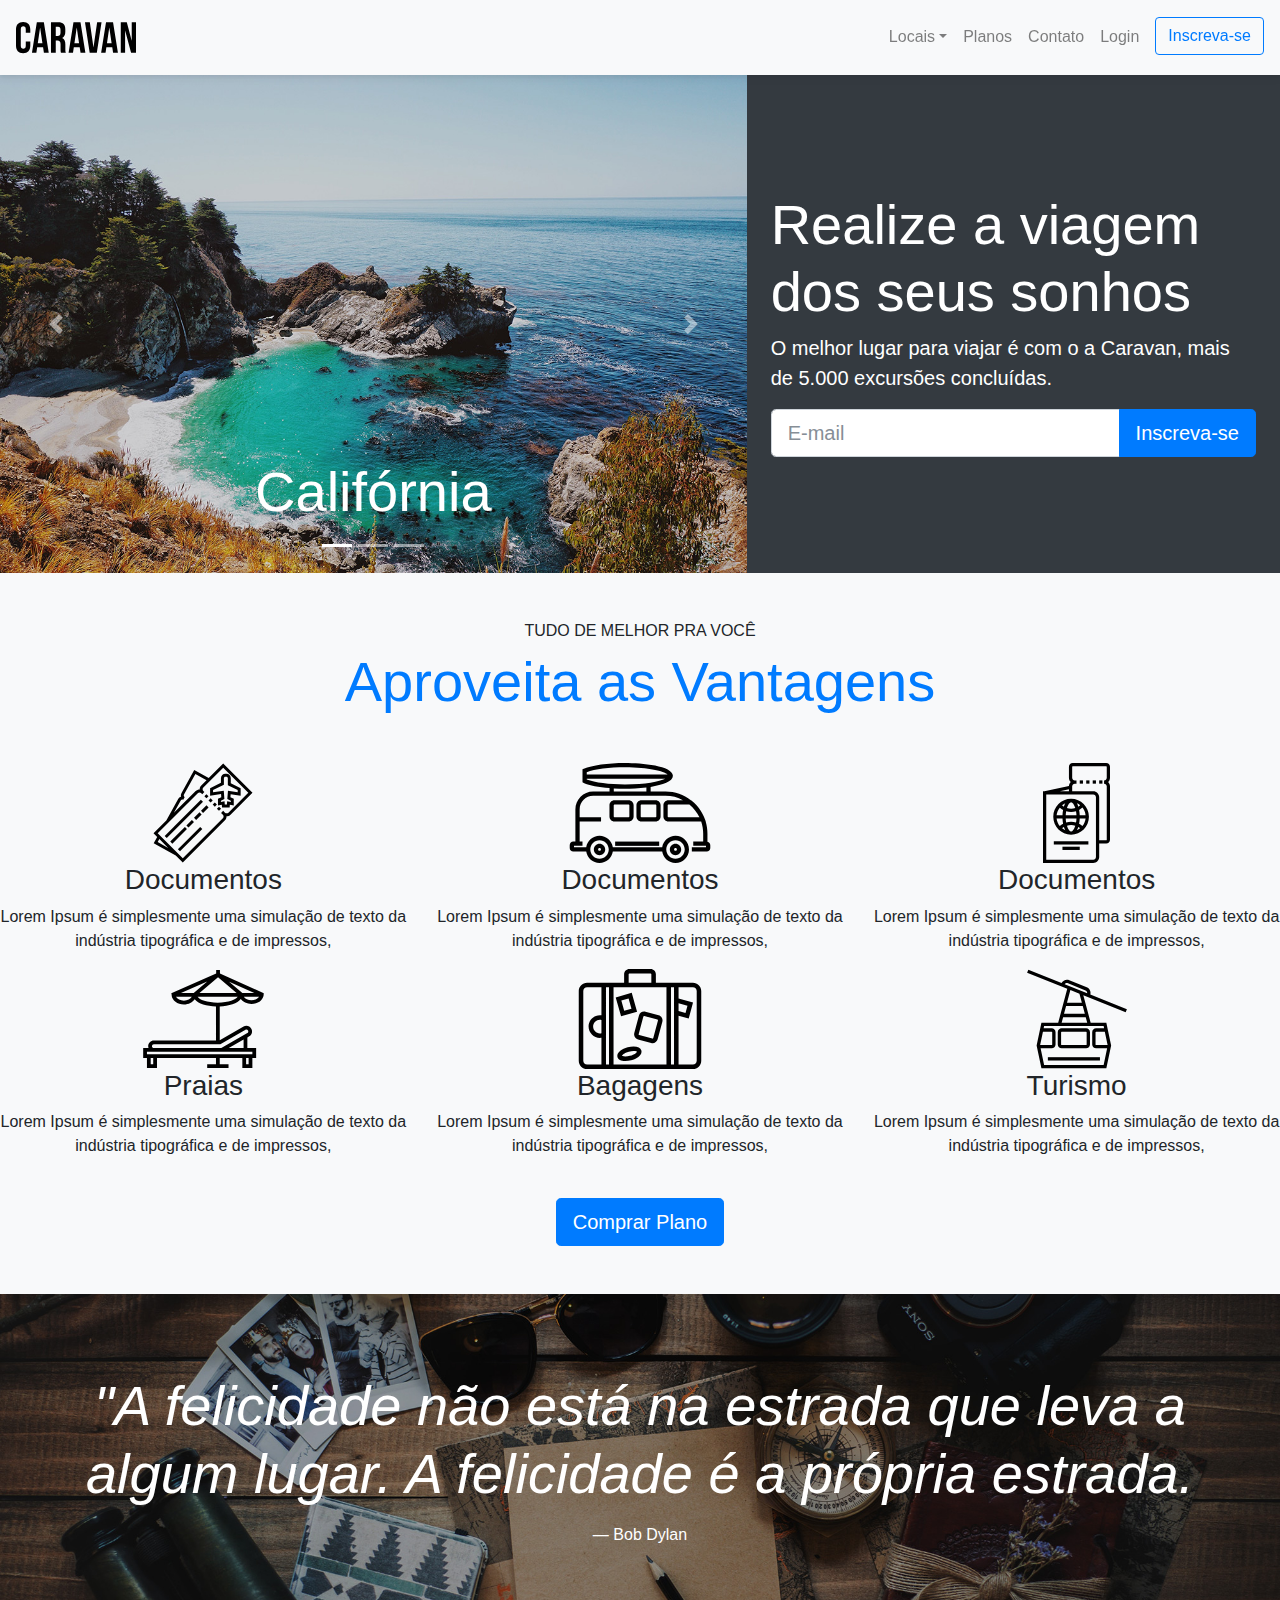
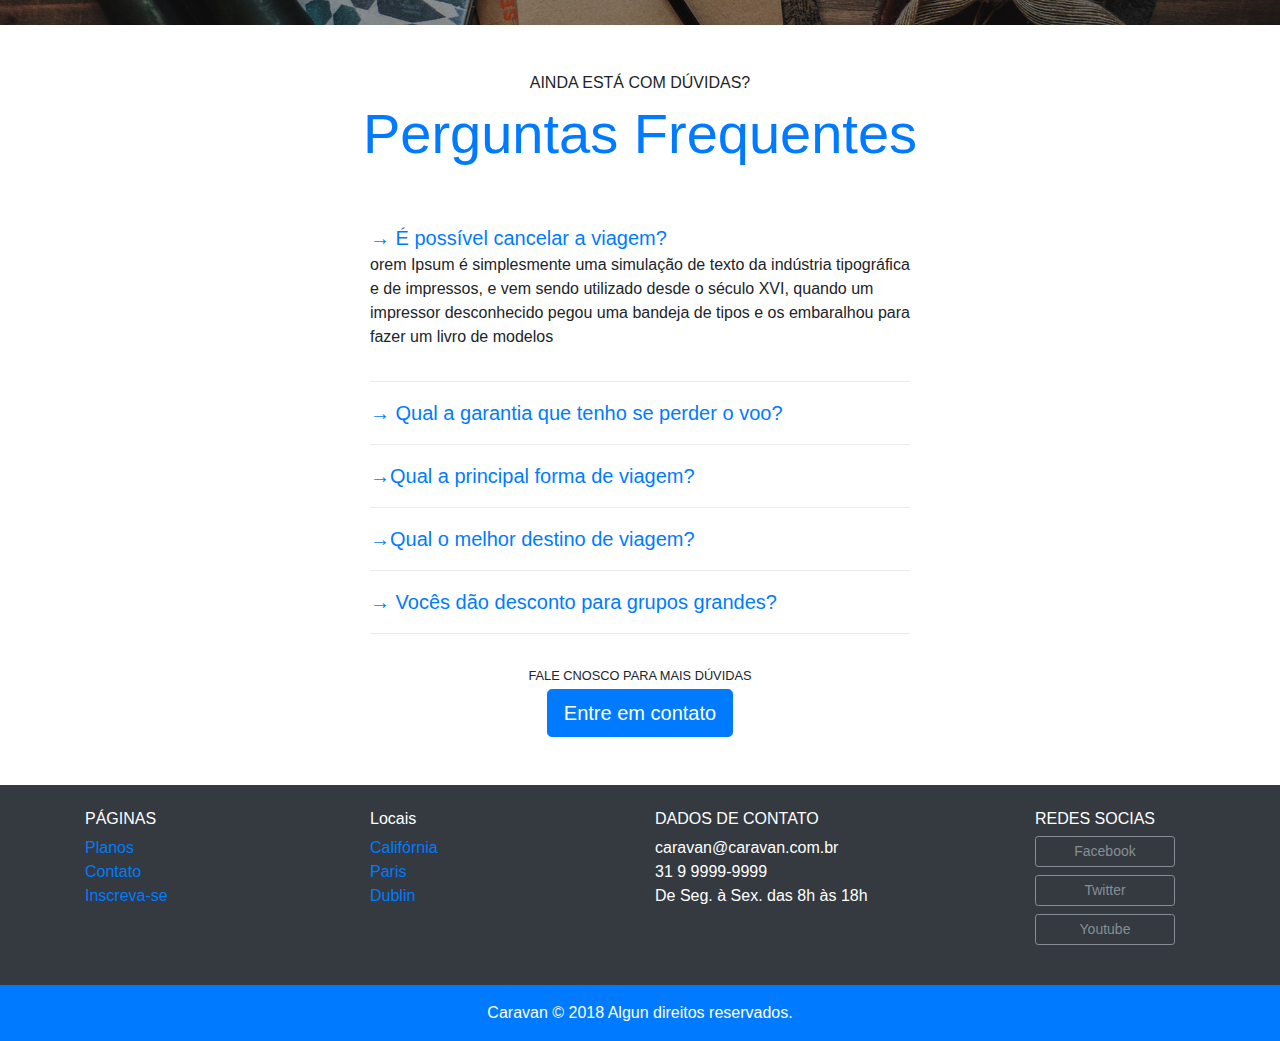
<file: index.html>
<!DOCTYPE html>
<html>
  <head>
    <title>Caravan</title>
    
    <meta charset="utf-8">
    <meta name="viewport" content="width=device-width, initial-scale=1, shrink-to-fit=no">
    
    <link rel="stylesheet" href="css/bootstrap.css">
    <link rel="stylesheet" href="css/style.css">
    
  </head>
  <body>
   
   <!-- Modal -->
   <div class="modal fade" id="modalLogin" tabindex="-1" role="dialog" aria-labelledby="modalLoginTitulo" aria-hidden="true">
     <div class="modal-dialog" role="document">
      <div class="modal-content">
        <div class="modal-header">
          <h5 class="modal-title" id="example">Entre na sua conta</h5>
          <button type="button" class="close" data-dismiss="modal" aria-label="Close">
            <span aria-hidden="true">&times;</span>
          </button>
          
        </div>
        
        <div class="modal-body">
          <form action="">
           <div class="form-group">
              <label for="email">E-mail</label>
              <input type="email" class="form-control" id="email" >
            </div>
            <div class="form-group">
              <label for="senha">Senha</label>
              <input type="password" class="form-control" id="senha">
            </div>
            <button type="submit" class="btn btn-primary">Entrar na conta</button>
            <small class="form-text text-muted">Esqueceu a senha? <a href="#">Clique aqui.</a></small>
          </form>
        </div>
        
        
      </div>
      
       
     </div>
   </div>
   
   
   <!-- Fecha Modal -->
    
    <nav class="navbar navbar-expand-md navbar-light bg-light fixed-top py-3 box-shadow" >
      <a class="navbar-brand" href="index.html">
        <img src="img/caravan.svg" alt="Logo Caravan">
      </a>
      
    <button class="navbar-toggler" type="button" data-toggle="collapse" data-target="#menu" aria-controls="menu" aria-expanded="false" aria-label="Abrir Navegação">
      <span class="navbar-toggler-icon"></span>
    </button>
      
      <div id="menu" class="collapse navbar-collapse">
        <ul class="navbar-nav ml-auto">
          <li class="nav-item dropdown">
            <a class="nav-link dropdown-toggle" href="planos.html" data-toggle="dropdown" id="navbarDropdown" role="button" aria-haspopup="true" aria-expanded="false">Locais</a>
            <div class="dropdown-menu" aria-labelledby="navbarDropdown">
              <a class="dropdown-item" href="local.html">Calaifornia</a>
              <a class="dropdown-item" href="local.html">Paris</a>
              <a class="dropdown-item" href="local.html">Dublin</a>
            </div>
          </li>
          <li class="nav-item">
            <a class="nav-link" href="planos.html">Planos</a>
          </li>
          <li class="nav-item">
            <a class="nav-link" href="contato.html">Contato</a>
          </li>
          <li class="nav-item">
            <a class="nav-link" data-toggle="modal" data-target="#modalLogin" href="#">Login</a>
          </li>
          <li class="nav-item">
            <a class="btn btn-outline-primary ml-md-2" href="inscricao.html">Inscreva-se</a>
          </li>
        </ul>
      </div>
      
    </nav>
    
    <section class="container-fluid ">
      <div class="row bg-dark text-white"> 
        <div class="col-lg-7 p-0">
          <div id="carouselCidades" class="carousel slide" data-ride="carousel">
            <ol class="carousel-indicators">
              <li data-target="#carouselCidades" data-slide-to="0" class="active"></li>
              <li data-target="#carouselCidades" data-slide-to="1"></li>
              <li data-target="#carouselCidades" data-slide-to="2"></li>
            </ol>
            <div class="carousel-inner">
              <div class="carousel-item active">
                <img class="d-block w-100" src="img/california.jpg" alt="California">
                <div class="carousel-caption d-none d-md-block">
                  <h3 class="display-4">Califórnia</h3>
                </div>
              </div>
              <div class="carousel-item">
                <img class="d-block w-100" src="img/paris.jpg" alt="Paris">
                <div class="carousel-caption d-none d-md-block">
                  <h3 class="display-4">Paris</h3>
                </div>
              </div>
              <div class="carousel-item">
                <img class="d-block w-100" src="img/dublin.jpg" alt="Dublin">
                <div class="carousel-caption d-none d-md-block">
                  <h3 class="display-4">Dublin</h3>
                </div>
              </div>
            </div>
            <a class="carousel-control-prev" href="#carouselCidades" role="button" data-slide="prev">
              <span class="carousel-control-prev-icon" aria-hidden="true"></span>
              <span class="sr-only">Anterior</span>
            </a>
            <a class="carousel-control-next" href="#carouselCidades" role="button" data-slide="next">
              <span class="carousel-control-next-icon" aria-hidden="true"></span>
              <span class="sr-only">Próximo</span>
            </a>
          </div>
        </div>
        <div class="col-lg-5 p-4 align-self-center">
          <h1 class="display-4 ">Realize a viagem dos seus sonhos</h1>
          <p class="lead">O melhor lugar para viajar é com o a Caravan, mais de 5.000 excursões concluídas.</p>
          <form action="">
            <div class="input-group input-group-lg">
              <input type="text" class="form-control" placeholder="E-mail" aria-label="E-mail" >
              <span class="input-group-btn">
                <button class="btn btn-primary" type="button">Inscreva-se</button>
              </span>
            </div>
          </form>
        </div>
      </div>
    </section>
    
    <section class="py-5 bg-light text-center">
      <div class="container">
        <span class="h6 d-block">TUDO DE MELHOR PRA VOCÊ</span>
        <h2 class="display-4 text-primary mb-5">Aproveita as Vantagens</h2>
      </div>
      <div class="row">
        <div class="col-xl-4 col-md-6">
         <div style="height: 100px;" class="d-flex justify-content-center">
            <img src="img/icones/passagens.svg" alt="Passagens">
         </div>
          <h3>Documentos</h3>
          <p>Lorem Ipsum é simplesmente uma simulação de texto da indústria tipográfica e de impressos,</p>
        </div>
        <div class="col-xl-4 col-md-6">
         <div style="height: 100px;" class="d-flex justify-content-center">
            <img src="img/icones/translado.svg" alt="Translado">
         </div>
          <h3>Documentos</h3>
          <p>Lorem Ipsum é simplesmente uma simulação de texto da indústria tipográfica e de impressos,</p>
        </div>
        <div class="col-xl-4 col-md-6">
         <div style="height: 100px;" class="d-flex justify-content-center">
            <img src="img/icones/passaporte.svg" alt="Passaporte">
         </div>
          <h3>Documentos</h3>
          <p>Lorem Ipsum é simplesmente uma simulação de texto da indústria tipográfica e de impressos,</p>
        </div>
        
        
        <div class="col-xl-4 col-md-6">
         <div style="height: 100px;" class="d-flex justify-content-center">
            <img src="img/icones/praias.svg" alt="Praias">
         </div>
          <h3>Praias</h3>
          <p>Lorem Ipsum é simplesmente uma simulação de texto da indústria tipográfica e de impressos,</p>
        </div>
        <div class="col-xl-4 col-md-6">
         <div style="height: 100px;" class="d-flex justify-content-center">
            <img src="img/icones/bagagens.svg" alt="Bagagens">
         </div>
          <h3>Bagagens</h3>
          <p>Lorem Ipsum é simplesmente uma simulação de texto da indústria tipográfica e de impressos,</p>
        </div>
        <div class="col-xl-4 col-md-6">
         <div style="height: 100px;" class="d-flex justify-content-center">
            <img src="img/icones/turismo.svg" alt="Turismo">
         </div>
          <h3>Turismo</h3>
          <p>Lorem Ipsum é simplesmente uma simulação de texto da indústria tipográfica e de impressos,</p>
        </div>
        
        
      </div>
      <a class="btn btn-primary btn-lg mt-4" href="planos.html">Comprar Plano</a>
    </section>
    
    <section id="home-quote" class="p-md-5">
      <blokquote class="blockquote text-center text-white p-md-5 p-3" >
        <p class="display-4"><em>"A felicidade não está na estrada que leva a algum lugar. A felicidade é a própria estrada.</em></p>
        <footer class="blockquote-footer text-white">Bob Dylan</footer>
      </blokquote>
    </section>
    
    <section class="container">
     <div class="my-5 text-center">
        <span class="h6 d-block">AINDA ESTÁ COM DÚVIDAS?</span>
        <h2 class="display-4 text-primary mb-5">Perguntas Frequentes</h2>
     </div>
     <div class="row justify-content-center">
       <div class="col-md-6" id="faq" data-children=".pergunta">
        <div class="pergunta py-2">
           <a class="lead" data-toggle="collapse" data-parent ="#faq" href="#pergunta1" aria-expanded="true" aria-controls="pergunta1">→ É possível cancelar a viagem?</a>
           <div id="pergunta1" class="collapse show" role="Tabs">
            <p>orem Ipsum é simplesmente uma simulação de texto da indústria tipográfica e de impressos, e vem sendo utilizado desde o século XVI, quando um impressor desconhecido pegou uma bandeja de tipos e os embaralhou para fazer um livro de modelos </p>
          </div>
        </div>
        <div class="dropdown-divider"></div>
        <div class="pergunta py-2">
           <a class="lead" data-toggle="collapse" data-parent ="#faq" href="#pergunta2" aria-expanded="true" aria-controls="pergunta2">→ Qual a garantia que tenho se perder o voo?</a>
           <div id="pergunta2" class="collapse " role="Tabs">
            <p>orem Ipsum é simplesmente uma simulação de texto da indústria tipográfica e de impressos, e vem sendo utilizado desde o século XVI, quando um impressor desconhecido pegou uma bandeja de tipos e os embaralhou para fazer um livro de modelos </p>
          </div>
        </div>
        
        <div class="dropdown-divider"></div>
        <div class="pergunta py-2">
           <a class="lead" data-toggle="collapse" data-parent ="#faq" href="#pergunta3" aria-expanded="true" aria-controls="pergunta3">→Qual a principal forma de viagem?</a>
           <div id="pergunta3" class="collapse" role="Tabs">
            <p>orem Ipsum é simplesmente uma simulação de texto da indústria tipográfica e de impressos, e vem sendo utilizado desde o século XVI, quando um impressor desconhecido pegou uma bandeja de tipos e os embaralhou para fazer um livro de modelos </p>
          </div>
        </div>
        
         <div class="dropdown-divider"></div>
        <div class="pergunta py-2">
           <a class="lead" data-toggle="collapse" data-parent ="#faq" href="#pergunta4" aria-expanded="true" aria-controls="pergunta4">→Qual o melhor destino de viagem?</a>
           <div id="pergunta4" class="collapse" role="Tabs">
            <p>orem Ipsum é simplesmente uma simulação de texto da indústria tipográfica e de impressos, e vem sendo utilizado desde o século XVI, quando um impressor desconhecido pegou uma bandeja de tipos e os embaralhou para fazer um livro de modelos </p>
          </div>
        </div>
        
            <div class="dropdown-divider"></div>
        <div class="pergunta py-2">
           <a class="lead" data-toggle="collapse" data-parent ="#faq" href="#pergunta5" aria-expanded="true" aria-controls="pergunta5">→ Vocês dão desconto para grupos grandes?</a>
           <div id="pergunta5" class="collapse" role="Tabs">
            <p>orem Ipsum é simplesmente uma simulação de texto da indústria tipográfica e de impressos, e vem sendo utilizado desde o século XVI, quando um impressor desconhecido pegou uma bandeja de tipos e os embaralhou para fazer um livro de modelos </p>
          </div>
        </div>
        <div class="dropdown-divider"></div>
        
        
       </div>
     </div>
     <div class="text-center my-4">
        <p class="small m-1">FALE CNOSCO PARA MAIS DÚVIDAS</p>
       <a href="contato.html" class="btn btn-primary btn-lg ">Entre em contato</a>
     </div>
    </section>
    
    <footer class="bg-dark text-white mt-5">
      <div class="container py-4">
        <div class="row">
          <div class="col-md-3 col-6">
            <h4 class="h6">PÁGINAS</h4>
            <ul class="list-unstyled">
              <li><a href="planos.html">Planos</a></li>
              <li><a href="contato.html">Contato</a></li>
              <li><a href="inscricao.html">Inscreva-se</a></li>
              
            </ul>
          </div>
          
           <div class="col-md-3 col-6">
            <h4 class="h6">Locais</h4>
            <ul class="list-unstyled">
              <li><a href="local.html">Califórnia</a></li>
              <li><a href="local.html">Paris</a></li>
              <li><a href="local.html">Dublin</a></li>
              
            </ul>
          </div>
          
           <div class="col-md-4">
            <h4 class="h6">DADOS DE CONTATO</h4>
            <ul class="list-unstyled" text-secondary>
              <li>caravan@caravan.com.br</li>
              <li>31 9 9999-9999</li>
              <li>De Seg. à Sex. das 8h às 18h</li>
              
            </ul>
          </div>
          
          <div class="col-md-2">
            <h4 class="h6"> REDES SOCIAS</h4>
             <ul class="list-unstyled" text-secondary>
              <li><a href="#" class="btn btn-outline-secondary btn-sm mb-2 btn-block" style="max-width: 140px">Facebook</a></li>
              <li><a href="#" class="btn btn-outline-secondary btn-sm mb-2 btn-block" style="max-width: 140px">Twitter</a></li>
              <li><a href="#" class="btn btn-outline-secondary btn-sm mb-2 btn-block " style="max-width: 140px">Youtube</a></li>
              
            </ul>
          </div>
          
        </div>
      </div>
      
      <div class="bg-primary text-center py-3" >
        <p class="mb-0">Caravan &copy; 2018 Algun direitos reservados.</p>
      </div>
    </footer>
    
    
    
    <script type="text/javascript" src="js/jquery-3.2.1.slim.min.js"></script>
    <script type="text/javascript" src="js/popper.min.js"></script>
    <script type="text/javascript" src="js/bootstrap.js"></script>
    <script type="text/javascript" src="js/app.js"></script>
  </body>
</html>
</file>
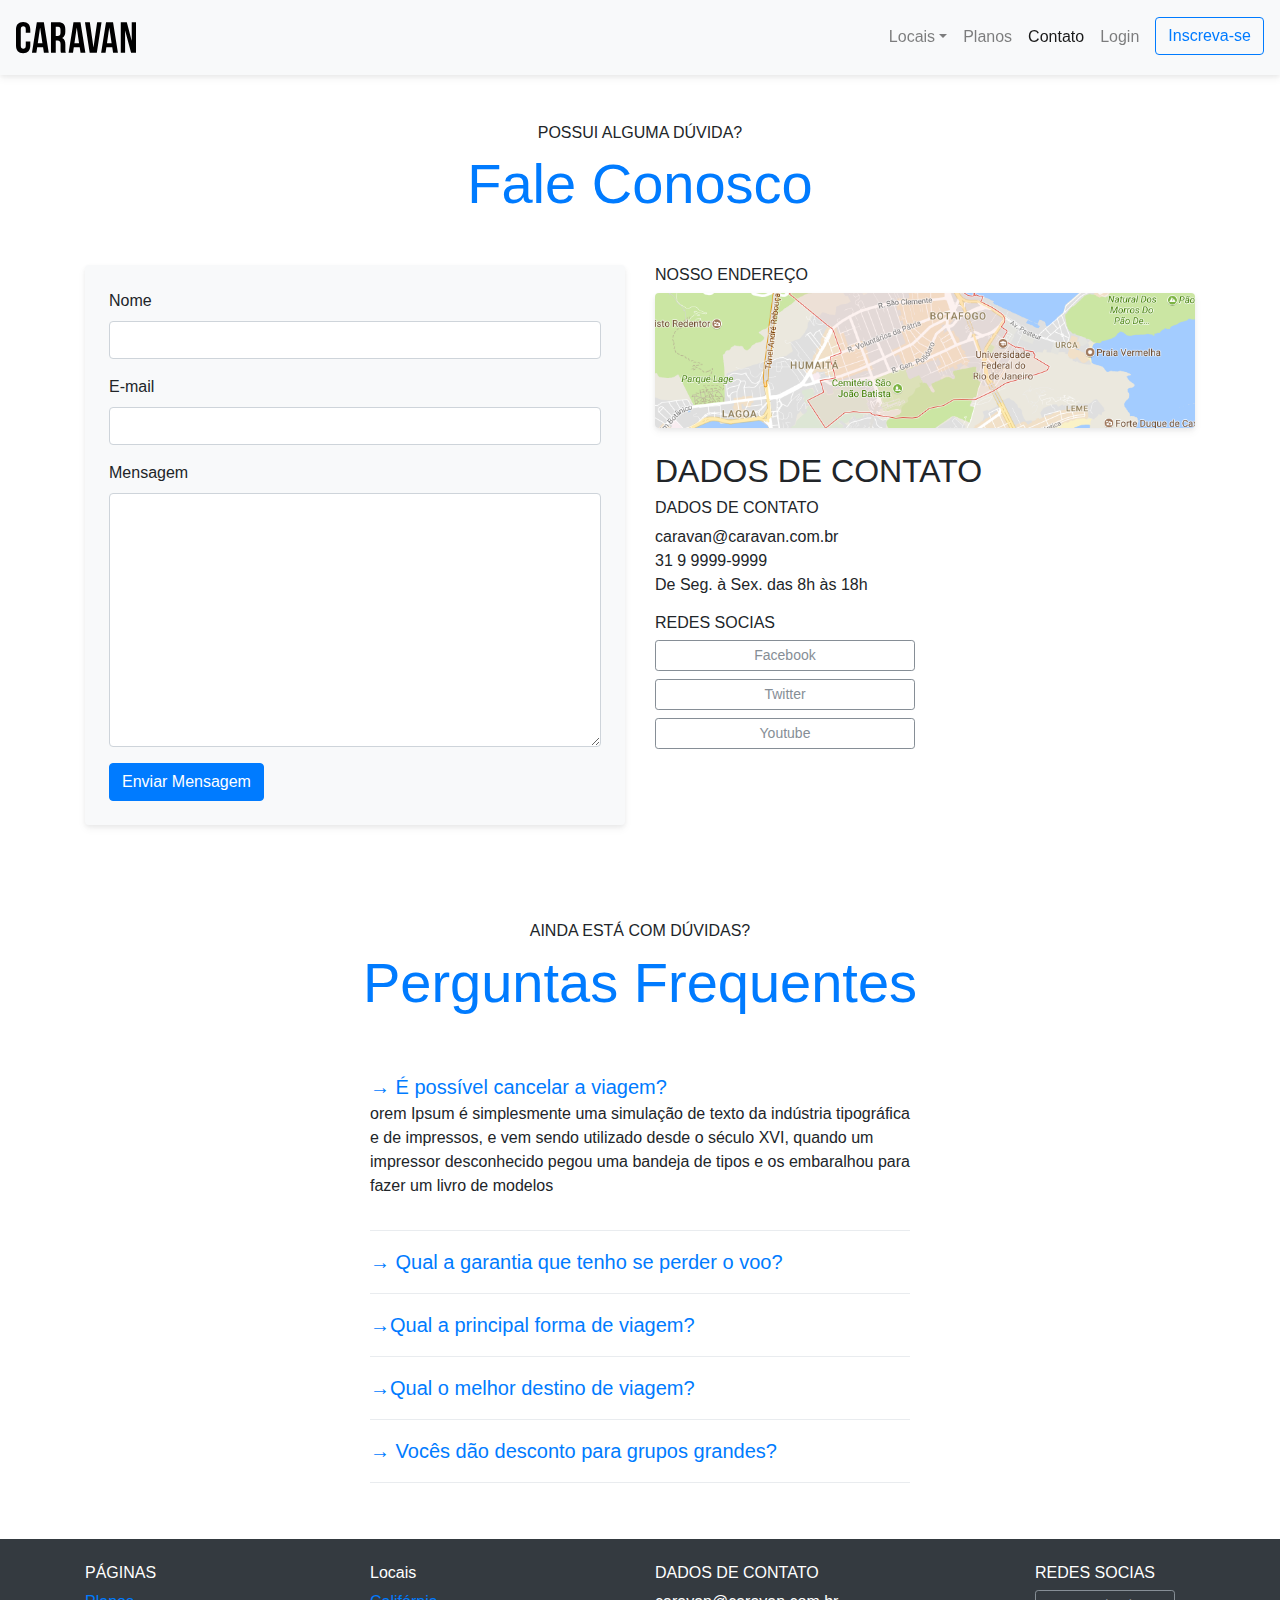
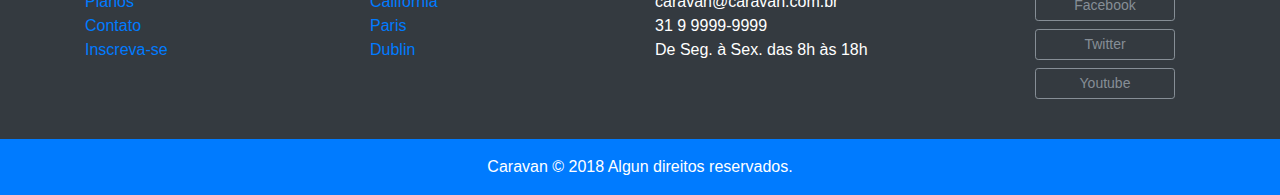
<file: contato.html>
<!DOCTYPE html>
<html>
  <head>
    <title>Caravan</title>
    
    <meta charset="utf-8">
    <meta name="viewport" content="width=device-width, initial-scale=1, shrink-to-fit=no">
    
    <link rel="stylesheet" href="css/bootstrap.css">
    <link rel="stylesheet" href="css/style.css">
    
  </head>
  <body>
   
   <!-- Modal -->
   <div class="modal fade" id="modalLogin" tabindex="-1" role="dialog" aria-labelledby="modalLoginTitulo" aria-hidden="true">
     <div class="modal-dialog" role="document">
      <div class="modal-content">
        <div class="modal-header">
          <h5 class="modal-title" id="example">Entre na sua conta</h5>
          <button type="button" class="close" data-dismiss="modal" aria-label="Close">
            <span aria-hidden="true">&times;</span>
          </button>
          
        </div>
        
        <div class="modal-body">
          <form action="">
           <div class="form-group">
              <label for="email">E-mail</label>
              <input type="email" class="form-control" id="email" >
            </div>
            <div class="form-group">
              <label for="senha">Senha</label>
              <input type="password" class="form-control" id="senha">
            </div>
            <button type="submit" class="btn btn-primary">Entrar na conta</button>
            <small class="form-text text-muted">Esqueceu a senha? <a href="#">Clique aqui.</a></small>
          </form>
        </div>
        
        
      </div>
      
       
     </div>
   </div>
   
   
   <!-- Fecha Modal -->
    
    <nav class="navbar navbar-expand-md navbar-light bg-light fixed-top py-3 box-shadow" >
      <a class="navbar-brand" href="index.html">
        <img src="img/caravan.svg" alt="Logo Caravan">
      </a>
      
    <button class="navbar-toggler" type="button" data-toggle="collapse" data-target="#menu" aria-controls="menu" aria-expanded="false" aria-label="Abrir Navegação">
      <span class="navbar-toggler-icon"></span>
    </button>
      
      <div id="menu" class="collapse navbar-collapse">
        <ul class="navbar-nav ml-auto">
          <li class="nav-item dropdown">
            <a class="nav-link dropdown-toggle" href="planos.html" data-toggle="dropdown" id="navbarDropdown" role="button" aria-haspopup="true" aria-expanded="false">Locais</a>
            <div class="dropdown-menu" aria-labelledby="navbarDropdown">
              <a class="dropdown-item" href="local.html">Calaifornia</a>
              <a class="dropdown-item" href="local.html">Paris</a>
              <a class="dropdown-item" href="local.html">Dublin</a>
            </div>
          </li>
          <li class="nav-item">
            <a class="nav-link" href="planos.html">Planos</a>
          </li>
          <li class="nav-item">
            <a class="nav-link active" href="contato.html">Contato</a>
          </li>
          <li class="nav-item">
            <a class="nav-link" data-toggle="modal" data-target="#modalLogin" href="#">Login</a>
          </li>
          <li class="nav-item">
            <a class="btn btn-outline-primary ml-md-2" href="inscricao.html">Inscreva-se</a>
          </li>
        </ul>
      </div>
      
    </nav>
    
    
    <section class="container">
      <div class="my-5 text-center">
        <span class="h6 d-block">POSSUI ALGUMA DÚVIDA?</span>
        <h1 class="display-4 text-primary mb-5">Fale Conosco</h1>
      </div>
      <div class="row">
        <div class="col-lg mb-5">
          <form action="" class="bg-light rounded box-shadow p-4">
           <div class="form-group">
              <label for="nome">Nome</label>
              <input type="text" class="form-control" id="nome" >
           </div>
           <div class="form-group">
              <label for="email">E-mail</label>
              <input type="email" class="form-control" id="email">
           </div>
           <div class="form-group">
              <label for="mensagem">Mensagem</label>
              <textarea name="" id="mensagem" class="form-control" rows="10"></textarea>
           </div>
           
           <button type="submit" class="btn btn-primary">Enviar Mensagem</button>
            
          </form>
        </div>
        
        <div class="col-lg">
          <h2 class="h6">NOSSO ENDEREÇO</h2>
          <a href="#"><img class="img-fluid box-shadow rounded mb-4" src="img/mapa.png" alt="Mapa"></a>
          
          <h2>DADOS DE CONTATO</h2>
           
            <h2 class="h6">DADOS DE CONTATO</h2>
            <ul class="list-unstyled" text-secondary>
              <li>caravan@caravan.com.br</li>
              <li>31 9 9999-9999</li>
              <li>De Seg. à Sex. das 8h às 18h</li>
              
            </ul>
          
          
          
            <h2 class="h6"> REDES SOCIAS</h2>
             <ul class="list-unstyled text-secondary" style="max-width: 260px">
              <li><a href="#" class="btn btn-outline-secondary btn-sm mb-2 btn-block" >Facebook</a></li>
              <li><a href="#" class="btn btn-outline-secondary btn-sm mb-2 btn-block" >Twitter</a></li>
              <li><a href="#" class="btn btn-outline-secondary btn-sm mb-2 btn-block " >Youtube</a></li>
              
            </ul>
          
        </div>
      </div>
    </section>
    
    
    
    
    <section class="container">
     <div class="my-5 text-center">
        <span class="h6 d-block">AINDA ESTÁ COM DÚVIDAS?</span>
        <h2 class="display-4 text-primary mb-5">Perguntas Frequentes</h2>
     </div>
     <div class="row justify-content-center">
       <div class="col-md-6" id="faq" data-children=".pergunta">
        <div class="pergunta py-2">
           <a class="lead" data-toggle="collapse" data-parent ="#faq" href="#pergunta1" aria-expanded="true" aria-controls="pergunta1">→ É possível cancelar a viagem?</a>
           <div id="pergunta1" class="collapse show" role="Tabs">
            <p>orem Ipsum é simplesmente uma simulação de texto da indústria tipográfica e de impressos, e vem sendo utilizado desde o século XVI, quando um impressor desconhecido pegou uma bandeja de tipos e os embaralhou para fazer um livro de modelos </p>
          </div>
        </div>
        <div class="dropdown-divider"></div>
        <div class="pergunta py-2">
           <a class="lead" data-toggle="collapse" data-parent ="#faq" href="#pergunta2" aria-expanded="true" aria-controls="pergunta2">→ Qual a garantia que tenho se perder o voo?</a>
           <div id="pergunta2" class="collapse " role="Tabs">
            <p>orem Ipsum é simplesmente uma simulação de texto da indústria tipográfica e de impressos, e vem sendo utilizado desde o século XVI, quando um impressor desconhecido pegou uma bandeja de tipos e os embaralhou para fazer um livro de modelos </p>
          </div>
        </div>
        
        <div class="dropdown-divider"></div>
        <div class="pergunta py-2">
           <a class="lead" data-toggle="collapse" data-parent ="#faq" href="#pergunta3" aria-expanded="true" aria-controls="pergunta3">→Qual a principal forma de viagem?</a>
           <div id="pergunta3" class="collapse" role="Tabs">
            <p>orem Ipsum é simplesmente uma simulação de texto da indústria tipográfica e de impressos, e vem sendo utilizado desde o século XVI, quando um impressor desconhecido pegou uma bandeja de tipos e os embaralhou para fazer um livro de modelos </p>
          </div>
        </div>
        
         <div class="dropdown-divider"></div>
        <div class="pergunta py-2">
           <a class="lead" data-toggle="collapse" data-parent ="#faq" href="#pergunta4" aria-expanded="true" aria-controls="pergunta4">→Qual o melhor destino de viagem?</a>
           <div id="pergunta4" class="collapse" role="Tabs">
            <p>orem Ipsum é simplesmente uma simulação de texto da indústria tipográfica e de impressos, e vem sendo utilizado desde o século XVI, quando um impressor desconhecido pegou uma bandeja de tipos e os embaralhou para fazer um livro de modelos </p>
          </div>
        </div>
        
            <div class="dropdown-divider"></div>
        <div class="pergunta py-2">
           <a class="lead" data-toggle="collapse" data-parent ="#faq" href="#pergunta5" aria-expanded="true" aria-controls="pergunta5">→ Vocês dão desconto para grupos grandes?</a>
           <div id="pergunta5" class="collapse" role="Tabs">
            <p>orem Ipsum é simplesmente uma simulação de texto da indústria tipográfica e de impressos, e vem sendo utilizado desde o século XVI, quando um impressor desconhecido pegou uma bandeja de tipos e os embaralhou para fazer um livro de modelos </p>
          </div>
        </div>
        <div class="dropdown-divider"></div>
        
        
       </div>
     </div>
  
    </section>
    
    <footer class="bg-dark text-white mt-5">
      <div class="container py-4">
        <div class="row">
          <div class="col-md-3 col-6">
            <h4 class="h6">PÁGINAS</h4>
            <ul class="list-unstyled">
              <li><a href="planos.html">Planos</a></li>
              <li><a href="contato.html">Contato</a></li>
              <li><a href="inscricao.html">Inscreva-se</a></li>
              
            </ul>
          </div>
          
           <div class="col-md-3 col-6">
            <h4 class="h6">Locais</h4>
            <ul class="list-unstyled">
              <li><a href="local.html">Califórnia</a></li>
              <li><a href="local.html">Paris</a></li>
              <li><a href="local.html">Dublin</a></li>
              
            </ul>
          </div>
          
           <div class="col-md-4">
            <h4 class="h6">DADOS DE CONTATO</h4>
            <ul class="list-unstyled" text-secondary>
              <li>caravan@caravan.com.br</li>
              <li>31 9 9999-9999</li>
              <li>De Seg. à Sex. das 8h às 18h</li>
              
            </ul>
          </div>
          
          <div class="col-md-2">
            <h4 class="h6"> REDES SOCIAS</h4>
             <ul class="list-unstyled text-secondary">
              <li><a href="#" class="btn btn-outline-secondary btn-sm mb-2 btn-block" style="max-width: 140px">Facebook</a></li>
              <li><a href="#" class="btn btn-outline-secondary btn-sm mb-2 btn-block" style="max-width: 140px">Twitter</a></li>
              <li><a href="#" class="btn btn-outline-secondary btn-sm mb-2 btn-block " style="max-width: 140px">Youtube</a></li>
              
            </ul>
          </div>
          
        </div>
      </div>
      
      <div class="bg-primary text-center py-3" >
        <p class="mb-0">Caravan &copy; 2018 Algun direitos reservados.</p>
      </div>
    </footer>
    
    
    
    <script type="text/javascript" src="js/jquery-3.2.1.slim.min.js"></script>
    <script type="text/javascript" src="js/popper.min.js"></script>
    <script type="text/javascript" src="js/bootstrap.js"></script>
    <script type="text/javascript" src="js/app.js"></script>
  </body>
</html>
</file>
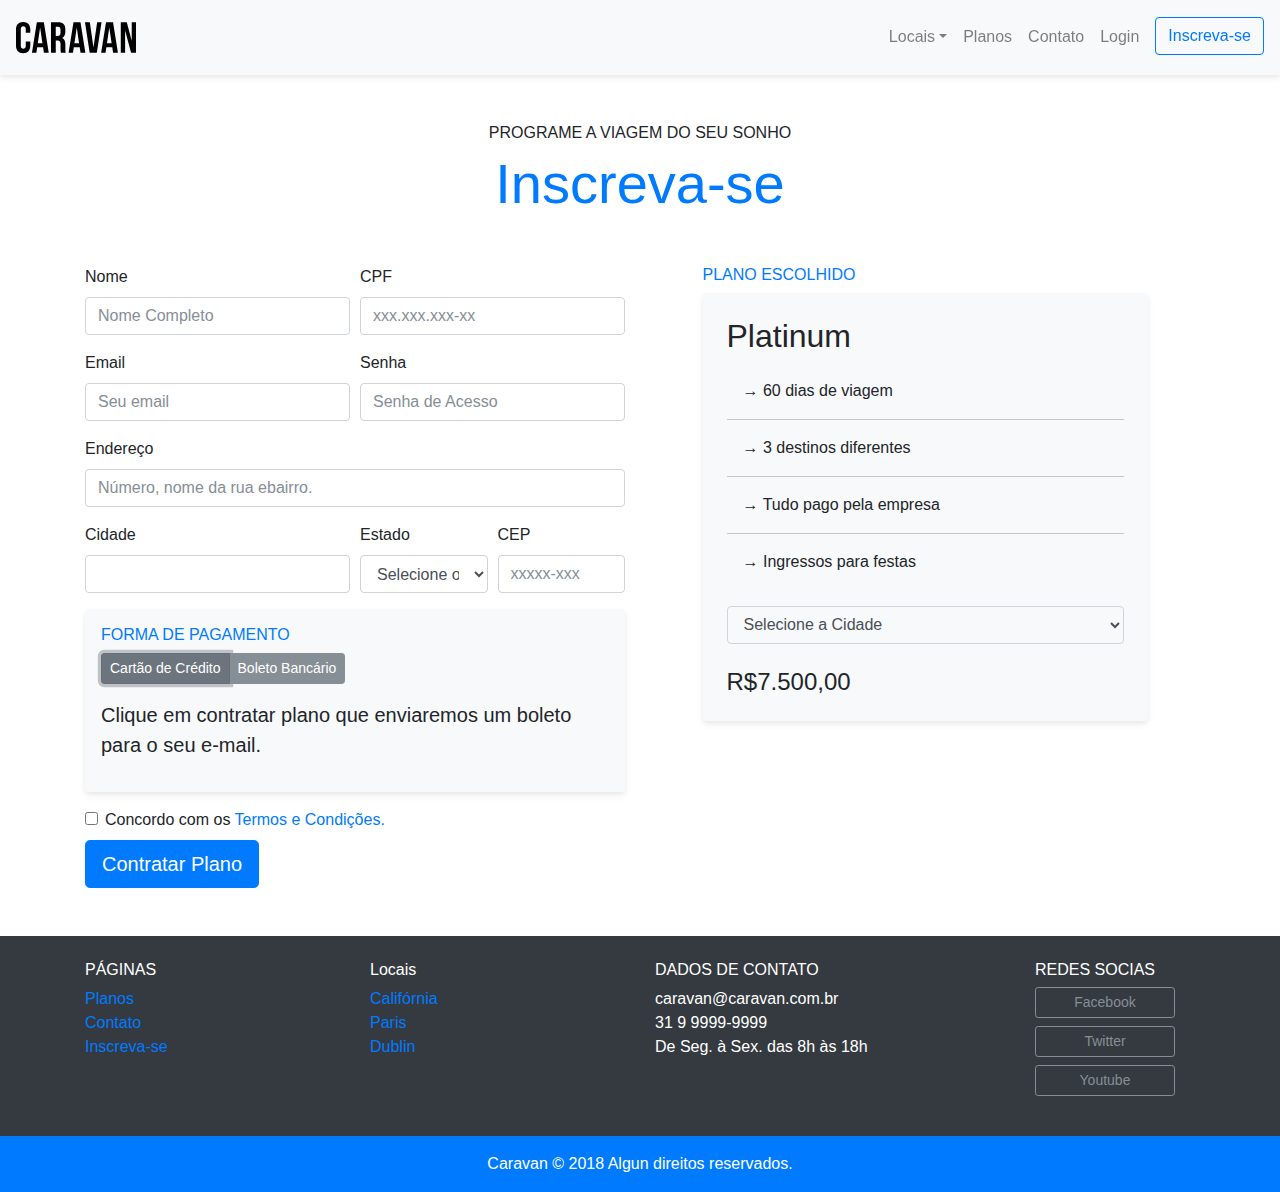
<file: inscricao.html>
<!DOCTYPE html>
<html>
  <head>
    <title>Caravan</title>
    
    <meta charset="utf-8">
    <meta name="viewport" content="width=device-width, initial-scale=1, shrink-to-fit=no">
    
    <link rel="stylesheet" href="css/bootstrap.css">
    <link rel="stylesheet" href="css/style.css">
    
  </head>
  <body>
   
   <!-- Modal -->
   <div class="modal fade" id="modalLogin" tabindex="-1" role="dialog" aria-labelledby="modalLoginTitulo" aria-hidden="true">
     <div class="modal-dialog" role="document">
      <div class="modal-content">
        <div class="modal-header">
          <h5 class="modal-title" id="example">Entre na sua conta</h5>
          <button type="button" class="close" data-dismiss="modal" aria-label="Close">
            <span aria-hidden="true">&times;</span>
          </button>
          
        </div>
        
        <div class="modal-body">
          <form action="">
           <div class="form-group">
              <label for="email">E-mail</label>
              <input type="email" class="form-control" id="email" >
            </div>
            <div class="form-group">
              <label for="senha">Senha</label>
              <input type="password" class="form-control" id="senha">
            </div>
            <button type="submit" class="btn btn-primary">Entrar na conta</button>
            <small class="form-text text-muted">Esqueceu a senha? <a href="#">Clique aqui.</a></small>
          </form>
        </div>
        
        
      </div>
      
       
     </div>
   </div>
   
   
   <!-- Fecha Modal -->
    
    <nav class="navbar navbar-expand-md navbar-light bg-light fixed-top py-3 box-shadow" >
      <a class="navbar-brand" href="index.html">
        <img src="img/caravan.svg" alt="Logo Caravan">
      </a>
      
    <button class="navbar-toggler" type="button" data-toggle="collapse" data-target="#menu" aria-controls="menu" aria-expanded="false" aria-label="Abrir Navegação">
      <span class="navbar-toggler-icon"></span>
    </button>
      
      <div id="menu" class="collapse navbar-collapse">
        <ul class="navbar-nav ml-auto">
          <li class="nav-item dropdown">
            <a class="nav-link dropdown-toggle" href="planos.html" data-toggle="dropdown" id="navbarDropdown" role="button" aria-haspopup="true" aria-expanded="false">Locais</a>
            <div class="dropdown-menu" aria-labelledby="navbarDropdown">
              <a class="dropdown-item" href="local.html">Calaifornia</a>
              <a class="dropdown-item" href="local.html">Paris</a>
              <a class="dropdown-item" href="local.html">Dublin</a>
            </div>
          </li>
          <li class="nav-item">
            <a class="nav-link" href="planos.html">Planos</a>
          </li>
          <li class="nav-item">
            <a class="nav-link" href="contato.html">Contato</a>
          </li>
          <li class="nav-item">
            <a class="nav-link" data-toggle="modal" data-target="#modalLogin" href="#">Login</a>
          </li>
          <li class="nav-item">
            <a class="btn btn-outline-primary ml-md-2" href="inscricao.html">Inscreva-se</a>
          </li>
        </ul>
      </div>
      
    </nav>
    
    
    <section class="container">
      <div class="my-5 text-center">
        <span class="h6 d-block">PROGRAME A VIAGEM DO SEU SONHO</span>
        <h1 class="display-4 text-primary mb-5">Inscreva-se</h1>
      </div>
      <div class="row">
        <form class="col-lg-6" action="">
          <div class="form-row ">
            <div class="form-group col-md-6">
              <label for="inputNome">Nome</label>
              <input type="text" class="form-control" id="inputNome" placeholder="Nome Completo">
            </div>
             <div class="form-group col-md-6">
              <label for="inputCpf">CPF</label>
              <input type="text" class="form-control" id="inputCpf" placeholder="xxx.xxx.xxx-xx">
            </div>
            
             <div class="form-group col-md-6">
              <label for="inputEmail">Email</label>
              <input type="email" class="form-control" id="inputEmail" placeholder="Seu email">
            </div>
            
            <div class="form-group col-md-6">
              <label for="inputSenha">Senha</label>
              <input type="password" class="form-control" id="inputEmail" placeholder="Senha de Acesso">
            </div>
            
            <div class="form-group col-12">
              <label for="inputEndereco">Endereço</label>
              <input type="text" class="form-control" id="inputEndereco" placeholder="Número, nome da rua ebairro.">
            </div>
            
            <div class="form-group col-md-6">
              <label for="inputCidade">Cidade</label>
              <input type="text" class="form-control" id="inputCidade" >
            </div>
            
            <div class="form-group col-md-3 col-6">
              <label for="inputEstado">Estado</label>
              <select id="inputCidade" class="form-control">
                <option>Selecione o Estado</option>
                <option>Minas Gerais</option>
                <option>São Paulo</option>
                <option>Rio de Janeiro</option>
                <option>Bahia</option>
                <option>Rio Grande do Sul</option>
                
              </select>
            </div>
            
            <div class="form-group col-md-3 col-6">
              <label for="inputCep">CEP</label>
              <input type="text" class="form-control" id="inputCep" placeholder="xxxxx-xxx" >
            </div>
            
          </div>
           
          <div class="bg-light rounded box-shadow p-3 form-group">
             <h2 class="h6 text-primary ">FORMA DE PAGAMENTO</h2>
              <nav class="nav btn-group mb-3" id="formaPagamento" role="tabList">
                <button type="button" class="btn btn-secondary active btn-sm" id="nav-cartao-tab" data-toggle="tab" href="#nav-cartao" role="tab" aria-controls="nav-cartao" aria-selected="true">Cartão de Crédito</button>
                
                <button type="button" class="btn btn-secondary btn-sm" id="nav-boleto-tab" data-toggle="tab" href="#nav-boleto" role="tab" aria-controls="nav-boleto" aria-selected="false">Boleto Bancário</button>
              </nav>
              
              <div class="tab-content" id="formaPagamentoConteudo">
                <div class="tab-pane fade" id="nav-cartao" role="tabpanel" aria-labelledby="nav-boleto-tab">
                  
                  <div class="form-row">
                    <div class="form-group col-md-6">
                      <label for="inputNomeCartao">Nome no Cartão</label>
                      <input type="text" class="form-control" id="inputNomeCartao" placeholder="Nome impresso no cartão">
                    </div>
                    
                  <div class="form-group col-md-3 col-6">
                    <label for="inputCartaoMes">Mês</label>
                    <select id="inputCartaoMes" class="form-control">
                      <option>Expira mês ...</option>
                      <option>01</option>
                      <option>02</option>
                      <option>03</option>
                      <option>04</option>
                      <option>06</option>
                      <option>07</option>
                      <option>08</option>
                      <option>09</option>
                      <option>10</option>
                      <option>11</option>
                      <option>12</option>
                      
                    </select>
                 </div>
                 
                 <div class="form-group col-md-3 col-6">
                    <label for="inputCartaoAno">Ano</label>
                    <select id="inputCartaoAno" class="form-control">
                      <option>Expira ano ...</option>
                      <option>2018</option>
                      <option>2019</option>
                      <option>2020</option>
                      <option>2021</option>
                      <option>2022</option>
                      <option>2023</option>
                      <option>2024</option>
                      <option>2025</option>
                      
                      
                    </select>
                    
                 </div>
                 
                 <div class="form-group col-md-6">
                      <label for="inputNumeroCartao">Número do Cartão</label>
                      <input type="text" class="form-control" id="inputNumeroCartao" placeholder="5555 5555 5555 5555">
                    </div>
                    
                    <div class="form-group col-md-6">
                      <label for="inputCodigoSeguranca">Código de Segurança</label>
                      <input type="text" class="form-control" id="inputCodigoSeguranca" placeholder="xxx">
                    </div>
                 
                  </div>
                </div>
                
                 <div class="tab-pane fade show active" id="nav-boleto" role="tabpanel" aria-labelledby="nav-cartao-tab">
                  <p class="lead">Clique em contratar plano que enviaremos um boleto para o seu e-mail.</p>
                </div>
                
                
              </div>
          </div>
           
           <div class="form-check">
             <label class="form-check-label">
               <input type="checkbox" class="form-check-input">
               Concordo com os <a href="#">Termos e Condições.</a>
             </label>
           </div>
            
            <button type="submit" class="btn btn-primary btn-lg">Contratar Plano</button>
          
        </form>
        
        <div class="col-lg-5  mx-auto order-first order-lg-1 mb-5">
             <h2 class="h6 text-primary">PLANO ESCOLHIDO</h2>
             <div class="bg-light rounded p-4 box-shadow">
                <h2>Platinum <span class="badge badge-success"></span></h2>
                <ul class="lista-plano list-unstyled">
                  <li>→ 60 dias de viagem</li>
                  <li>→ 3 destinos diferentes</li>
                  <li>→ Tudo pago pela empresa</li>
                  <li>→ Ingressos para festas</li>

                </ul>
                <form action="">
                  <div class="form-group">
                    <select class="form-control bg-light"  id="InputCidades">
                      <option value="">Selecione a Cidade</option>
                      <option value="">Califórnia</option>
                      <option value="">Paris</option>
                      <option value="">Dublin</option>
                    </select>
                  </div>
                </form>
                <div class="row mt-4">
                  
                  <div class="col">
                    <span class="h4">R$7.500,00</span>
                  </div>
                </div>



             </div>
        
        </div>
      </div>
     </section>
    
    <footer class="bg-dark text-white mt-5">
      <div class="container py-4">
        <div class="row">
          <div class="col-md-3 col-6">
            <h4 class="h6">PÁGINAS</h4>
            <ul class="list-unstyled">
              <li><a href="planos.html">Planos</a></li>
              <li><a href="contato.html">Contato</a></li>
              <li><a href="inscricao.html">Inscreva-se</a></li>
              
            </ul>
          </div>
          
           <div class="col-md-3 col-6">
            <h4 class="h6">Locais</h4>
            <ul class="list-unstyled">
              <li><a href="local.html">Califórnia</a></li>
              <li><a href="local.html">Paris</a></li>
              <li><a href="local.html">Dublin</a></li>
              
            </ul>
          </div>
          
           <div class="col-md-4">
            <h4 class="h6">DADOS DE CONTATO</h4>
            <ul class="list-unstyled" text-secondary>
              <li>caravan@caravan.com.br</li>
              <li>31 9 9999-9999</li>
              <li>De Seg. à Sex. das 8h às 18h</li>
              
            </ul>
          </div>
          
          <div class="col-md-2">
            <h4 class="h6"> REDES SOCIAS</h4>
             <ul class="list-unstyled text-secondary">
              <li><a href="#" class="btn btn-outline-secondary btn-sm mb-2 btn-block" style="max-width: 140px">Facebook</a></li>
              <li><a href="#" class="btn btn-outline-secondary btn-sm mb-2 btn-block" style="max-width: 140px">Twitter</a></li>
              <li><a href="#" class="btn btn-outline-secondary btn-sm mb-2 btn-block " style="max-width: 140px">Youtube</a></li>
              
            </ul>
          </div>
          
        </div>
      </div>
      
      <div class="bg-primary text-center py-3" >
        <p class="mb-0">Caravan &copy; 2018 Algun direitos reservados.</p>
      </div>
    </footer>
    
    
    
    <script type="text/javascript" src="js/jquery-3.2.1.slim.min.js"></script>
    <script type="text/javascript" src="js/popper.min.js"></script>
    <script type="text/javascript" src="js/bootstrap.js"></script>
    <script type="text/javascript" src="js/app.js"></script>
  </body>
</html>
</file>
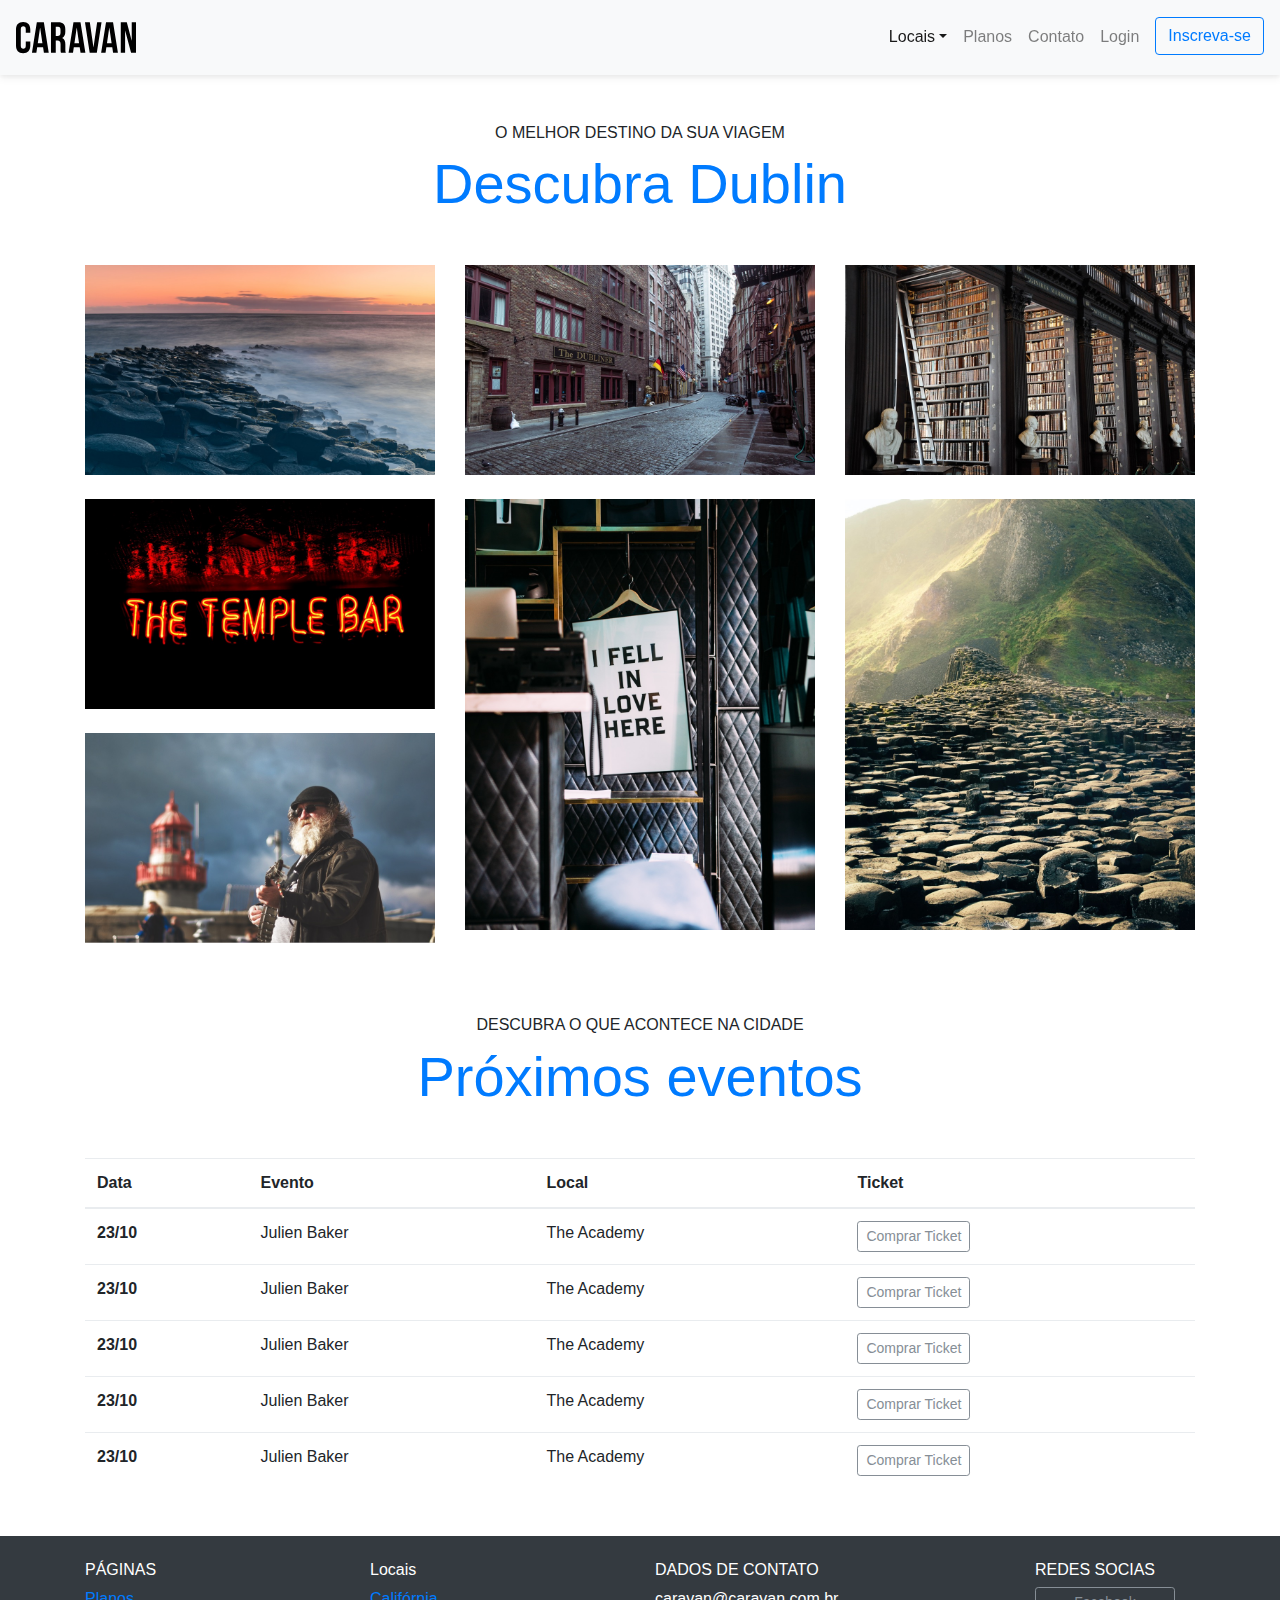
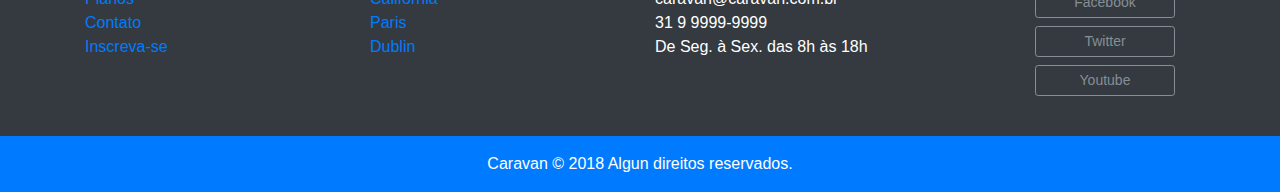
<file: local.html>
<!DOCTYPE html>
<html>
  <head>
    <title>Caravan - Local</title>
    
    <meta charset="utf-8">
    <meta name="viewport" content="width=device-width, initial-scale=1, shrink-to-fit=no">
    
    <link rel="stylesheet" href="css/bootstrap.css">
    <link rel="stylesheet" href="css/style.css">
    
  </head>
  <body>
   
   <!-- Modal -->
   <div class="modal fade" id="modalLogin" tabindex="-1" role="dialog" aria-labelledby="modalLoginTitulo" aria-hidden="true">
     <div class="modal-dialog" role="document">
      <div class="modal-content">
        <div class="modal-header">
          <h5 class="modal-title" id="example">Entre na sua conta</h5>
          <button type="button" class="close" data-dismiss="modal" aria-label="Close">
            <span aria-hidden="true">&times;</span>
          </button>
          
        </div>
        
        <div class="modal-body">
          <form action="">
           <div class="form-group">
              <label for="email">E-mail</label>
              <input type="email" class="form-control" id="email" >
            </div>
            <div class="form-group">
              <label for="senha">Senha</label>
              <input type="password" class="form-control" id="senha">
            </div>
            <button type="submit" class="btn btn-primary">Entrar na conta</button>
            <small class="form-text text-muted">Esqueceu a senha? <a href="#">Clique aqui.</a></small>
          </form>
        </div>
        
        
      </div>
      
       
     </div>
   </div>
   
   
   <!-- Fecha Modal -->
    
    <nav class="navbar navbar-expand-md navbar-light bg-light fixed-top py-3 box-shadow" >
      <a class="navbar-brand" href="index.html">
        <img src="img/caravan.svg" alt="Logo Caravan">
      </a>
      
    <button class="navbar-toggler" type="button" data-toggle="collapse" data-target="#menu" aria-controls="menu" aria-expanded="false" aria-label="Abrir Navegação">
      <span class="navbar-toggler-icon"></span>
    </button>
      
      <div id="menu" class="collapse navbar-collapse">
        <ul class="navbar-nav ml-auto">
          <li class="nav-item dropdown">
            <a class="nav-link dropdown-toggle active" href="planos.html" data-toggle="dropdown" id="navbarDropdown" role="button" aria-haspopup="true" aria-expanded="false">Locais</a>
            <div class="dropdown-menu" aria-labelledby="navbarDropdown">
              <a class="dropdown-item" href="local.html">Calaifornia</a>
              <a class="dropdown-item" href="local.html">Paris</a>
              <a class="dropdown-item" href="local.html">Dublin</a>
            </div>
          </li>
          <li class="nav-item">
            <a class="nav-link" href="planos.html">Planos</a>
          </li>
          <li class="nav-item">
            <a class="nav-link" href="contato.html">Contato</a>
          </li>
          <li class="nav-item">
            <a class="nav-link" data-toggle="modal" data-target="#modalLogin" href="#">Login</a>
          </li>
          <li class="nav-item">
            <a class="btn btn-outline-primary ml-md-2" href="inscricao.html">Inscreva-se</a>
          </li>
        </ul>
      </div>
      
    </nav>
    
   
   
    <section class="container">
      <div class="text-center my-5">
        <span class="h6 d-block">O MELHOR DESTINO DA SUA VIAGEM</span>
        <h1 class="display-4 text-primary mb-5">Descubra Dublin</h1>
      </div>
      <div class="row">
        <div class="col-md">
          <img class="img-fluid mb-4" src="img/local/foto-1.jpg" alt="Imagem 1">
          <img class="img-fluid mb-4" src="img/local/foto-2.jpg" alt="Imagem 2">
          <img class="img-fluid mb-4" src="img/local/foto-3.jpg" alt="Imagem 3">
        </div>
        
         <div class="col-md">
          <img class="img-fluid mb-4" src="img/local/foto-4.jpg" alt="Imagem 4">
          <img class="img-fluid mb-4" src="img/local/foto-5.jpg" alt="Imagem 5">
          
        </div>
        
         <div class="col-md">
          <img class="img-fluid mb-4" src="img/local/foto-6.jpg" alt="Imagem 6">
          <img class="img-fluid mb-4" src="img/local/foto-7.jpg" alt="Imagem 7">
          
        </div>
      </div>
   
    </section>
   
     <section class="container">
       <div class="text-center my-5">
        <span class="h6 d-block">DESCUBRA O QUE ACONTECE NA CIDADE</span>
        <h1 class="display-4 text-primary mb-5">Próximos eventos</h1>
      </div>
       <table class="table table-hover table-responsive-md">
          <thead>
            <tr>
              <th scope="col">Data</th>
              <th scope="col">Evento</th>
              <th scope="col">Local</th>
              <th scope="col">Ticket</th>
            </tr>
          </thead>
          <tbody>
            <tr>
              <th scope="row">23/10</th>
              <td>Julien Baker</td>
              <td>The Academy</td>
              <td><a href="#" class="btn btn-outline-secondary btn-sm">Comprar Ticket</a></td>
            </tr>
             <tr>
              <th scope="row">23/10</th>
              <td>Julien Baker</td>
              <td>The Academy</td>
              <td><a href="#" class="btn btn-outline-secondary btn-sm">Comprar Ticket</a></td>
            </tr>
            <tr>
              <th scope="row">23/10</th>
              <td>Julien Baker</td>
              <td>The Academy</td>
              <td><a href="#" class="btn btn-outline-secondary btn-sm">Comprar Ticket</a></td>
            </tr>
             <tr>
              <th scope="row">23/10</th>
              <td>Julien Baker</td>
              <td>The Academy</td>
              <td><a href="#" class="btn btn-outline-secondary btn-sm">Comprar Ticket</a></td>
            </tr>
             <tr>
              <th scope="row">23/10</th>
              <td>Julien Baker</td>
              <td>The Academy</td>
              <td><a href="#" class="btn btn-outline-secondary btn-sm">Comprar Ticket</a></td>
            </tr>
          </tbody>
    </table>
     </section>
   
   
    <footer class="bg-dark text-white mt-5">
      <div class="container py-4">
        <div class="row">
          <div class="col-md-3 col-6">
            <h4 class="h6">PÁGINAS</h4>
            <ul class="list-unstyled">
              <li><a href="planos.html">Planos</a></li>
              <li><a href="contato.html">Contato</a></li>
              <li><a href="inscricao.html">Inscreva-se</a></li>
              
            </ul>
          </div>
          
           <div class="col-md-3 col-6">
            <h4 class="h6">Locais</h4>
            <ul class="list-unstyled">
              <li><a href="local.html">Califórnia</a></li>
              <li><a href="local.html">Paris</a></li>
              <li><a href="local.html">Dublin</a></li>
              
            </ul>
          </div>
          
           <div class="col-md-4">
            <h4 class="h6">DADOS DE CONTATO</h4>
            <ul class="list-unstyled" text-secondary>
              <li>caravan@caravan.com.br</li>
              <li>31 9 9999-9999</li>
              <li>De Seg. à Sex. das 8h às 18h</li>
              
            </ul>
          </div>
          
          <div class="col-md-2">
            <h4 class="h6"> REDES SOCIAS</h4>
             <ul class="list-unstyled" text-secondary>
              <li><a href="#" class="btn btn-outline-secondary btn-sm mb-2 btn-block" style="max-width: 140px">Facebook</a></li>
              <li><a href="#" class="btn btn-outline-secondary btn-sm mb-2 btn-block" style="max-width: 140px">Twitter</a></li>
              <li><a href="#" class="btn btn-outline-secondary btn-sm mb-2 btn-block " style="max-width: 140px">Youtube</a></li>
              
            </ul>
          </div>
          
        </div>
      </div>
      
      <div class="bg-primary text-center py-3" >
        <p class="mb-0">Caravan &copy; 2018 Algun direitos reservados.</p>
      </div>
      
    </footer>
    
    
    
    <script type="text/javascript" src="js/jquery-3.2.1.slim.min.js"></script>
    <script type="text/javascript" src="js/popper.min.js"></script>
    <script type="text/javascript" src="js/bootstrap.js"></script>
    <script type="text/javascript" src="js/app.js"></script>
  </body>
</html>
</file>
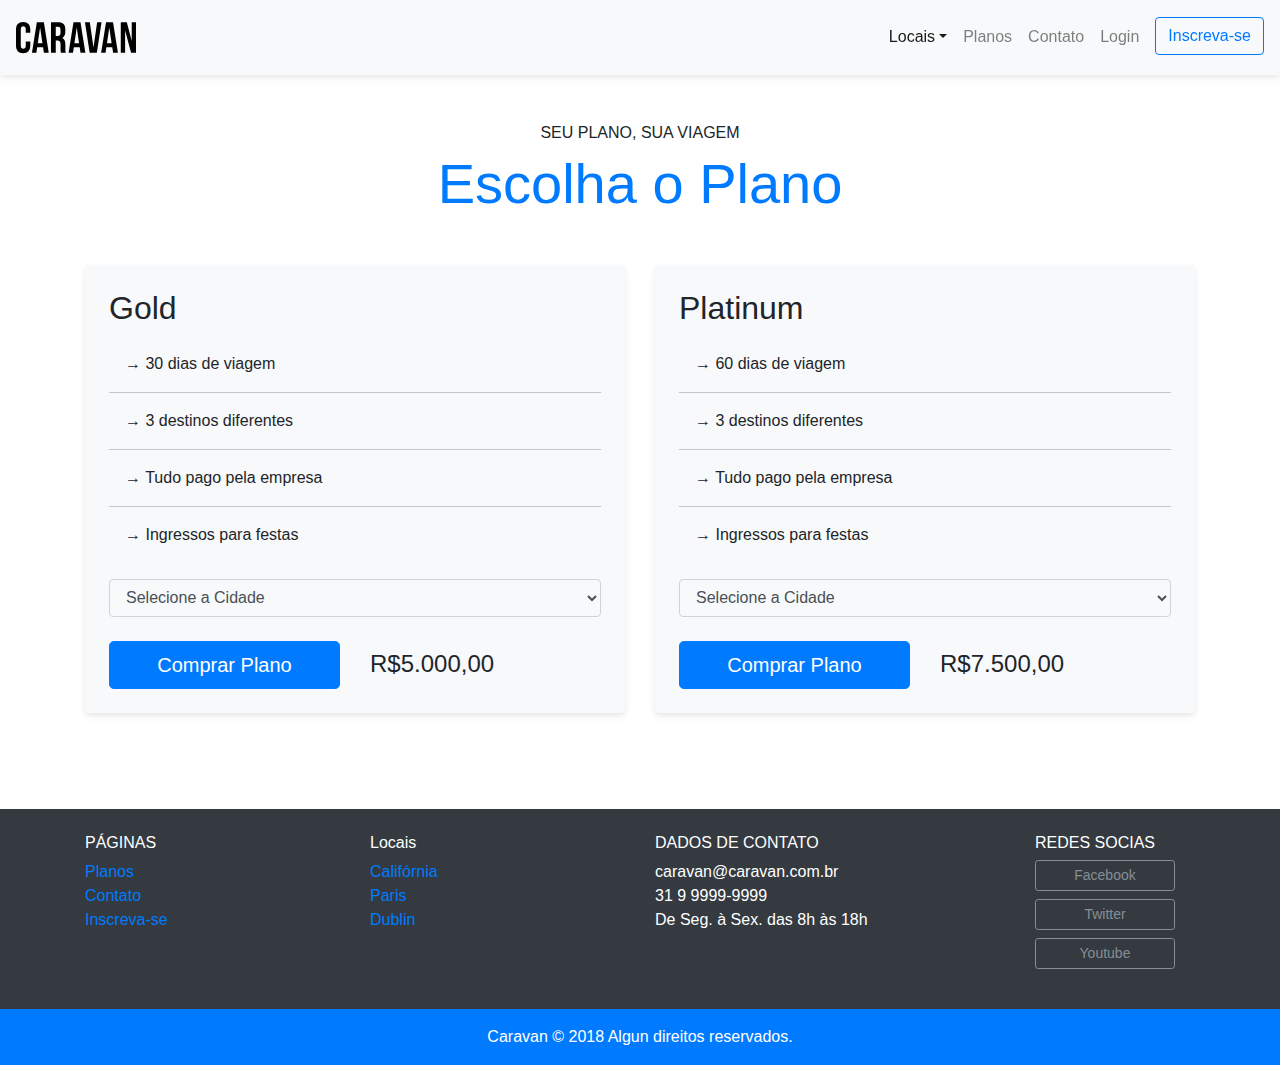
<file: planos.html>
<!DOCTYPE html>
<html>
  <head>
    <title>Caravan - Planos</title>
    
    <meta charset="utf-8">
    <meta name="viewport" content="width=device-width, initial-scale=1, shrink-to-fit=no">
    
    <link rel="stylesheet" href="css/bootstrap.css">
    <link rel="stylesheet" href="css/style.css">
    
  </head>
  <body>
   
   <!-- Modal -->
   <div class="modal fade" id="modalLogin" tabindex="-1" role="dialog" aria-labelledby="modalLoginTitulo" aria-hidden="true">
     <div class="modal-dialog" role="document">
      <div class="modal-content">
        <div class="modal-header">
          <h5 class="modal-title" id="example">Entre na sua conta</h5>
          <button type="button" class="close" data-dismiss="modal" aria-label="Close">
            <span aria-hidden="true">&times;</span>
          </button>
          
        </div>
        
        <div class="modal-body">
          <form action="">
           <div class="form-group">
              <label for="email">E-mail</label>
              <input type="email" class="form-control" id="email" >
            </div>
            <div class="form-group">
              <label for="senha">Senha</label>
              <input type="password" class="form-control" id="senha">
            </div>
            <button type="submit" class="btn btn-primary">Entrar na conta</button>
            <small class="form-text text-muted">Esqueceu a senha? <a href="#">Clique aqui.</a></small>
          </form>
        </div>
        
        
      </div>
      
       
     </div>
   </div>
   
   
   <!-- Fecha Modal -->
    
    <nav class="navbar navbar-expand-md navbar-light bg-light fixed-top py-3 box-shadow" >
      <a class="navbar-brand" href="index.html">
        <img src="img/caravan.svg" alt="Logo Caravan">
      </a>
      
    <button class="navbar-toggler" type="button" data-toggle="collapse" data-target="#menu" aria-controls="menu" aria-expanded="false" aria-label="Abrir Navegação">
      <span class="navbar-toggler-icon"></span>
    </button>
      
      <div id="menu" class="collapse navbar-collapse">
        <ul class="navbar-nav ml-auto">
          <li class="nav-item dropdown">
            <a class="nav-link dropdown-toggle active" href="planos.html" data-toggle="dropdown" id="navbarDropdown" role="button" aria-haspopup="true" aria-expanded="false">Locais</a>
            <div class="dropdown-menu" aria-labelledby="navbarDropdown">
              <a class="dropdown-item" href="local.html">Calaifornia</a>
              <a class="dropdown-item" href="local.html">Paris</a>
              <a class="dropdown-item" href="local.html">Dublin</a>
            </div>
          </li>
          <li class="nav-item">
            <a class="nav-link" href="planos.html">Planos</a>
          </li>
          <li class="nav-item">
            <a class="nav-link" href="contato.html">Contato</a>
          </li>
          <li class="nav-item">
            <a class="nav-link" data-toggle="modal" data-target="#modalLogin" href="#">Login</a>
          </li>
          <li class="nav-item">
            <a class="btn btn-outline-primary ml-md-2" href="inscricao.html">Inscreva-se</a>
          </li>
        </ul>
      </div>
      
    </nav>
    
   
   
    <section class="container">
      <div class="text-center my-5">
        <span class="h6 d-block">SEU PLANO, SUA VIAGEM</span>
        <h1 class="display-4 text-primary mb-5">Escolha o Plano</h1>
      </div>
      <div class="row">
        <div class="col-md mb-5">
         <div class="bg-light rounded p-4 box-shadow">
            <h2>Gold</h2>
            <ul class="lista-plano list-unstyled">
              <li><span data-toggle="tooltip" data-placement="right" title="Isso mesmo, são 30 dias totais durante a viagem.">→ 30 dias de viagem</span></li>
              <li>→ 3 destinos diferentes</li>
              <li>→ Tudo pago pela empresa</li>
              <li>→ Ingressos para festas</li>
              
            </ul>
            <form action="">
              <div class="form-group">
                <select class="form-control bg-light"  id="InputCidades">
                  <option value="">Selecione a Cidade</option>
                  <option value="">Califórnia</option>
                  <option value="">Paris</option>
                  <option value="">Dublin</option>
                </select>
              </div>
            </form>
            <div class="row align-items-center mt-4">
              <div class="col">
                <a href="inscricao.html" class="btn btn-primary btn-lg btn-block">Comprar Plano</a>
              </div>
              <div class="col">
                <span class="h4">R$5.000,00</span>
              </div>
            </div>



         </div>
        </div>
           <div class="col-md mb-5">
         <div class="bg-light rounded p-4 box-shadow">
            <h2>Platinum <span class="badge badge-success"></span></h2>
            <ul class="lista-plano list-unstyled">
              <li>→ 60 dias de viagem</li>
              <li>→ 3 destinos diferentes</li>
              <li>→ Tudo pago pela empresa</li>
              <li>→ Ingressos para festas</li>
              
            </ul>
            <form action="">
              <div class="form-group">
                <select class="form-control bg-light"  id="InputCidades">
                  <option value="">Selecione a Cidade</option>
                  <option value="">Califórnia</option>
                  <option value="">Paris</option>
                  <option value="">Dublin</option>
                </select>
              </div>
            </form>
            <div class="row align-items-center mt-4">
              <div class="col">
                <a href="inscricao.html" class="btn btn-primary btn-lg btn-block">Comprar Plano</a>
              </div>
              <div class="col">
                <span class="h4">R$7.500,00</span>
              </div>
            </div>



         </div>
        </div>
      </div>
   
    </section>
   
    
    <footer class="bg-dark text-white mt-5">
      <div class="container py-4">
        <div class="row">
          <div class="col-md-3 col-6">
            <h4 class="h6">PÁGINAS</h4>
            <ul class="list-unstyled">
              <li><a href="planos.html">Planos</a></li>
              <li><a href="contato.html">Contato</a></li>
              <li><a href="inscricao.html">Inscreva-se</a></li>
              
            </ul>
          </div>
          
           <div class="col-md-3 col-6">
            <h4 class="h6">Locais</h4>
            <ul class="list-unstyled">
              <li><a href="local.html">Califórnia</a></li>
              <li><a href="local.html">Paris</a></li>
              <li><a href="local.html">Dublin</a></li>
              
            </ul>
          </div>
          
           <div class="col-md-4">
            <h4 class="h6">DADOS DE CONTATO</h4>
            <ul class="list-unstyled" text-secondary>
              <li>caravan@caravan.com.br</li>
              <li>31 9 9999-9999</li>
              <li>De Seg. à Sex. das 8h às 18h</li>
              
            </ul>
          </div>
          
          <div class="col-md-2">
            <h4 class="h6"> REDES SOCIAS</h4>
             <ul class="list-unstyled" text-secondary>
              <li><a href="#" class="btn btn-outline-secondary btn-sm mb-2 btn-block" style="max-width: 140px">Facebook</a></li>
              <li><a href="#" class="btn btn-outline-secondary btn-sm mb-2 btn-block" style="max-width: 140px">Twitter</a></li>
              <li><a href="#" class="btn btn-outline-secondary btn-sm mb-2 btn-block " style="max-width: 140px">Youtube</a></li>
              
            </ul>
          </div>
          
        </div>
      </div>
      
      <div class="bg-primary text-center py-3" >
        <p class="mb-0">Caravan &copy; 2018 Algun direitos reservados.</p>
      </div>
      
    </footer>
    
    
    
    <script type="text/javascript" src="js/jquery-3.2.1.slim.min.js"></script>
    <script type="text/javascript" src="js/popper.min.js"></script>
    <script type="text/javascript" src="js/bootstrap.js"></script>
    <script type="text/javascript" src="js/app.js"></script>
  </body>
</html>
</file>
<file: css/style.css>
body{
  
  padding-top: 75px;
}

.box-shadow{
  
  box-shadow: 0 2px 4px 0 rgba(0,0,0,.05),
              0 4px 8px 0 rgba(0,0,0,.05);
}
#home-quote{
  
  background: url('../img/bg-quote.jpg') center center ;
  background-size: cover;
  
}

@media (max-width: 767px ){
  
  #home-quote .display-4{
    
    font-size: 2.5rem;
  }
  
  body{
    padding-top: 0px;
  }
  .fixed-top{
    
    position: relative;
  }
}

.lista-plano li + li{
  border-top: 1px solid rgba(0,0,0,.2);
}
.lista-plano li{
  
  
  padding: 1rem;
}
</file>
